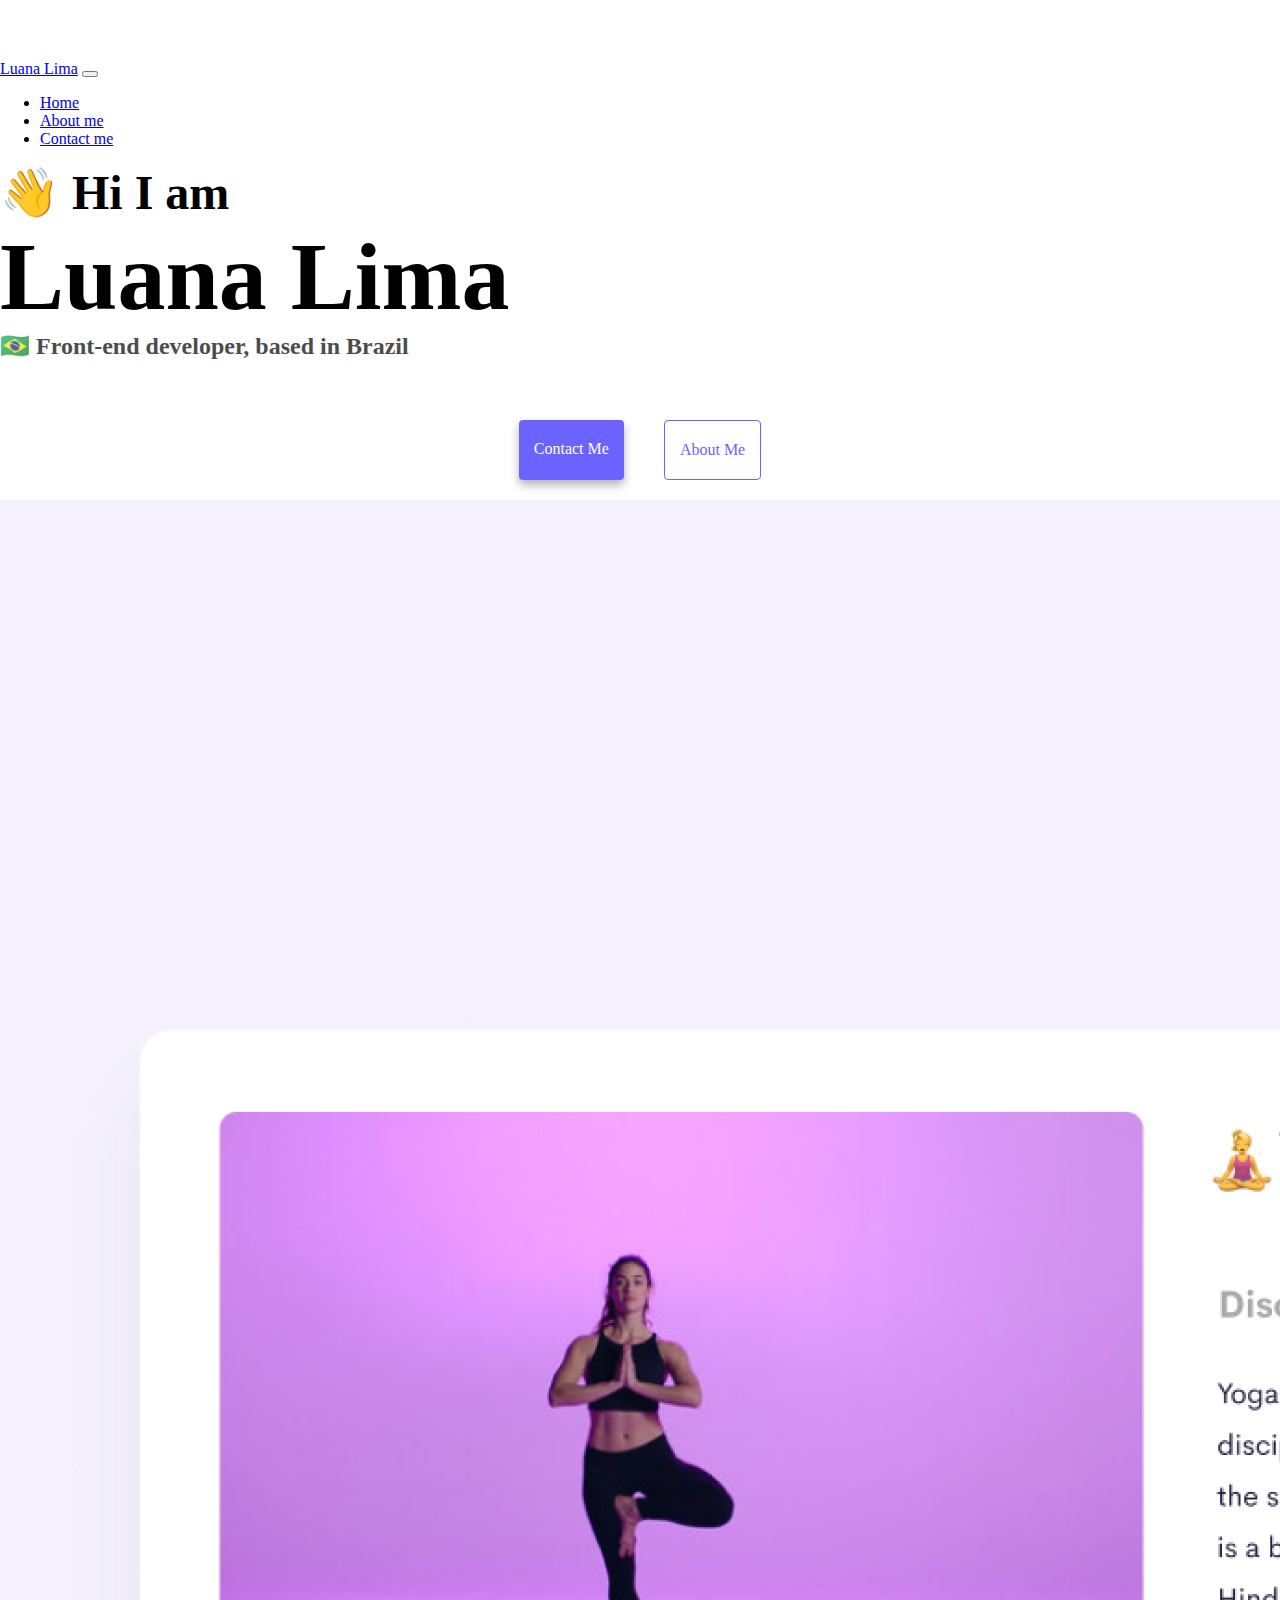
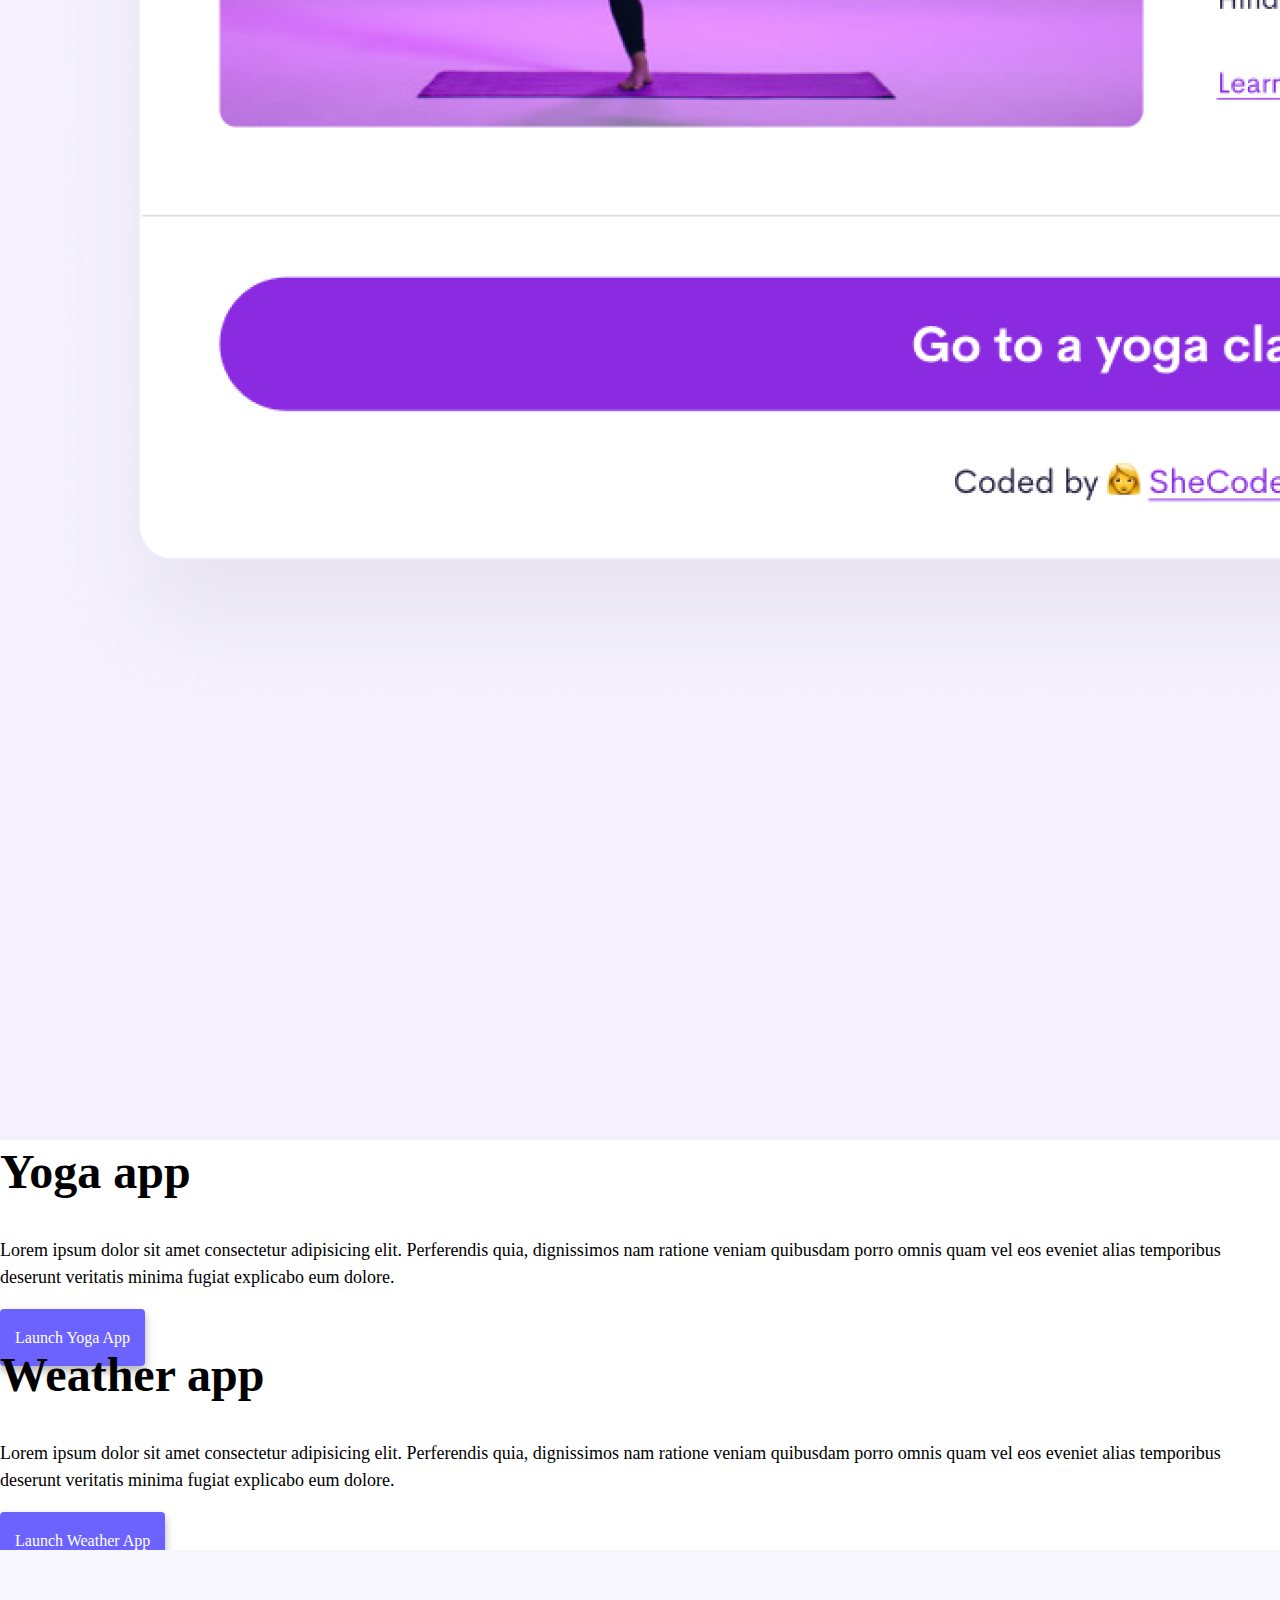
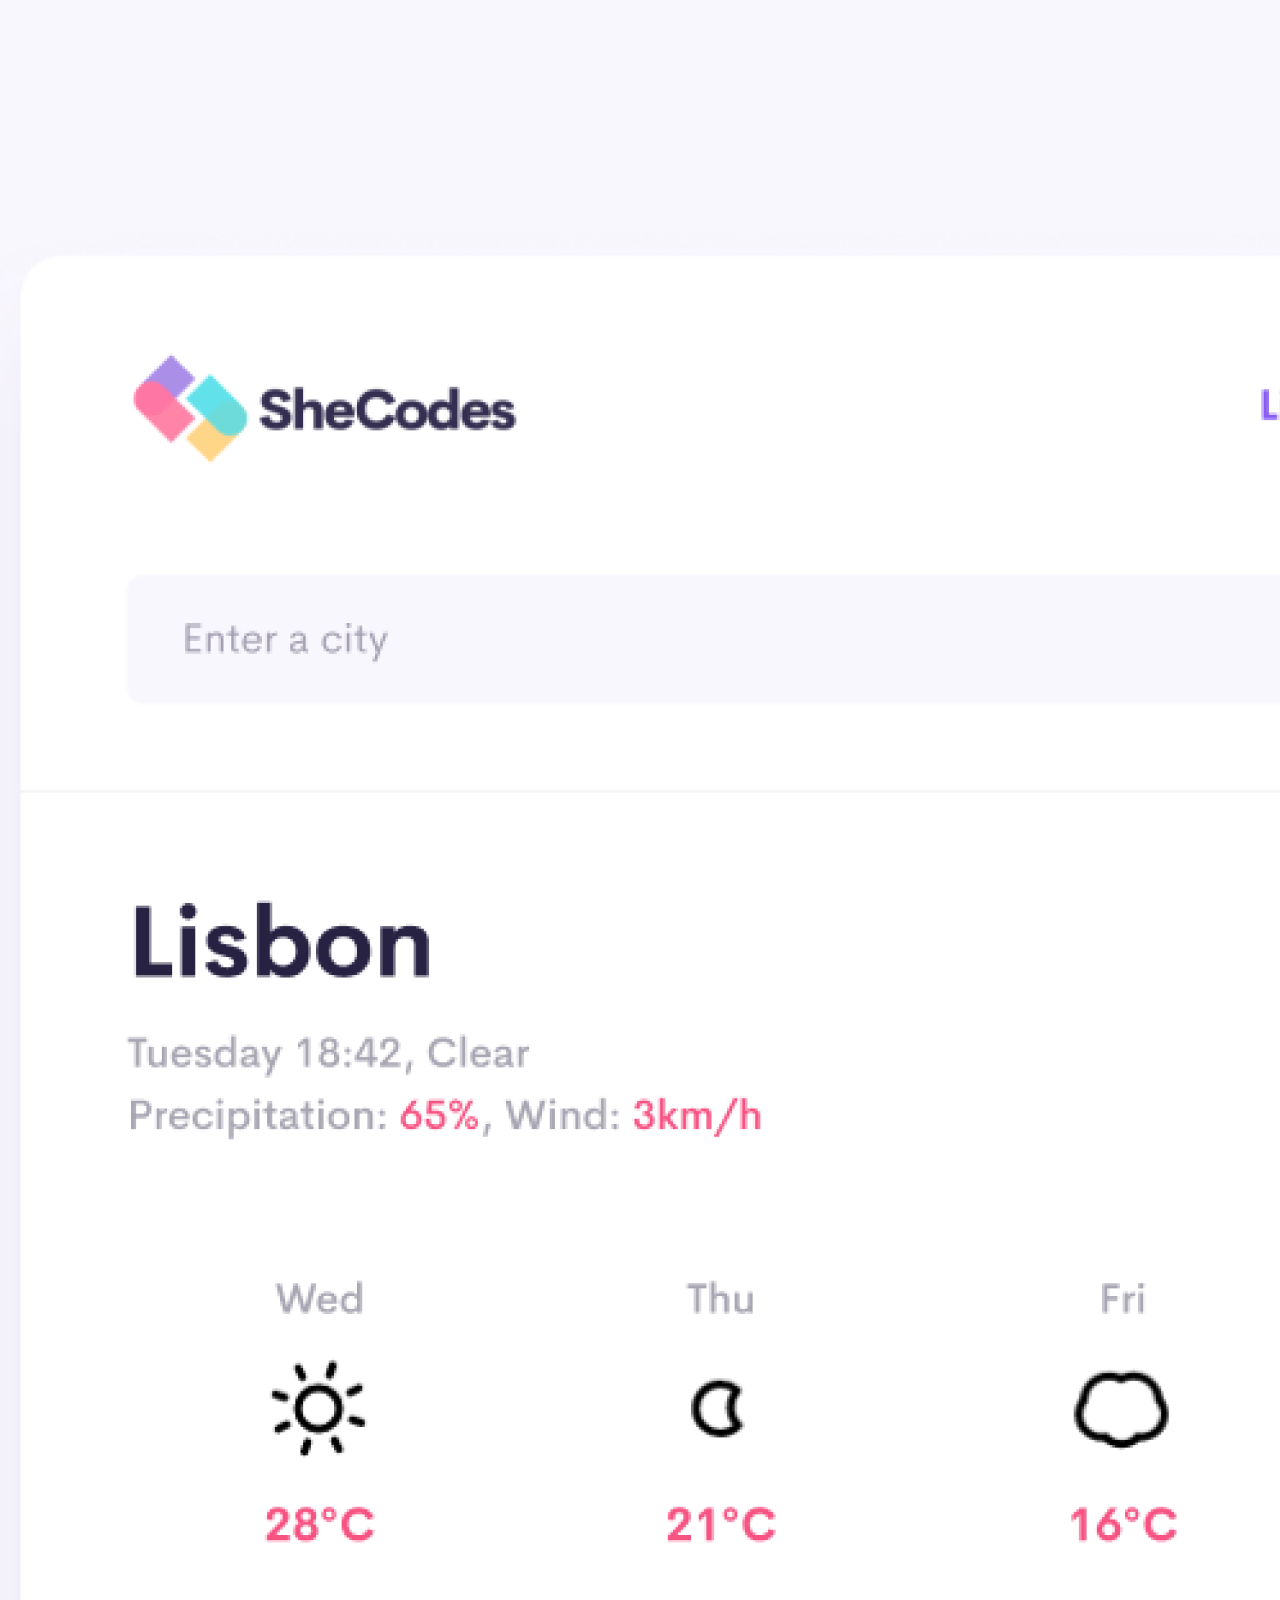
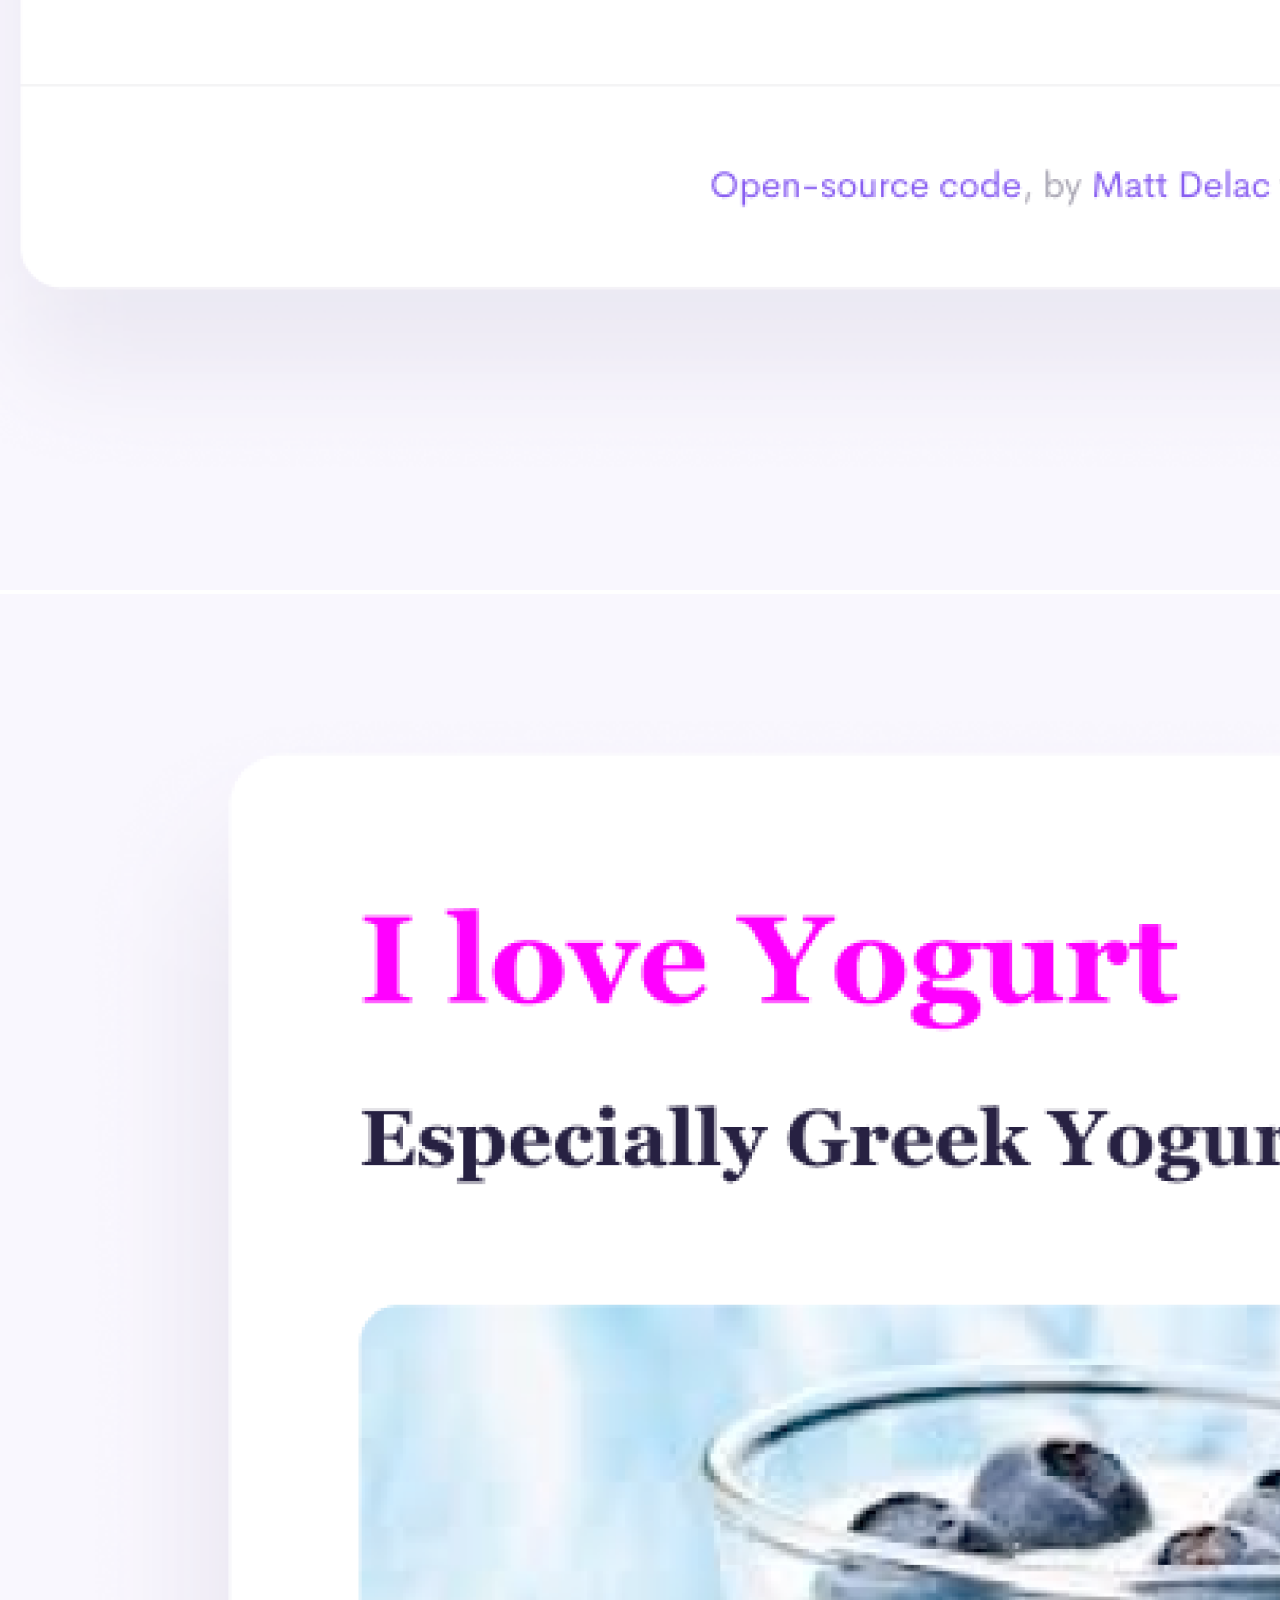
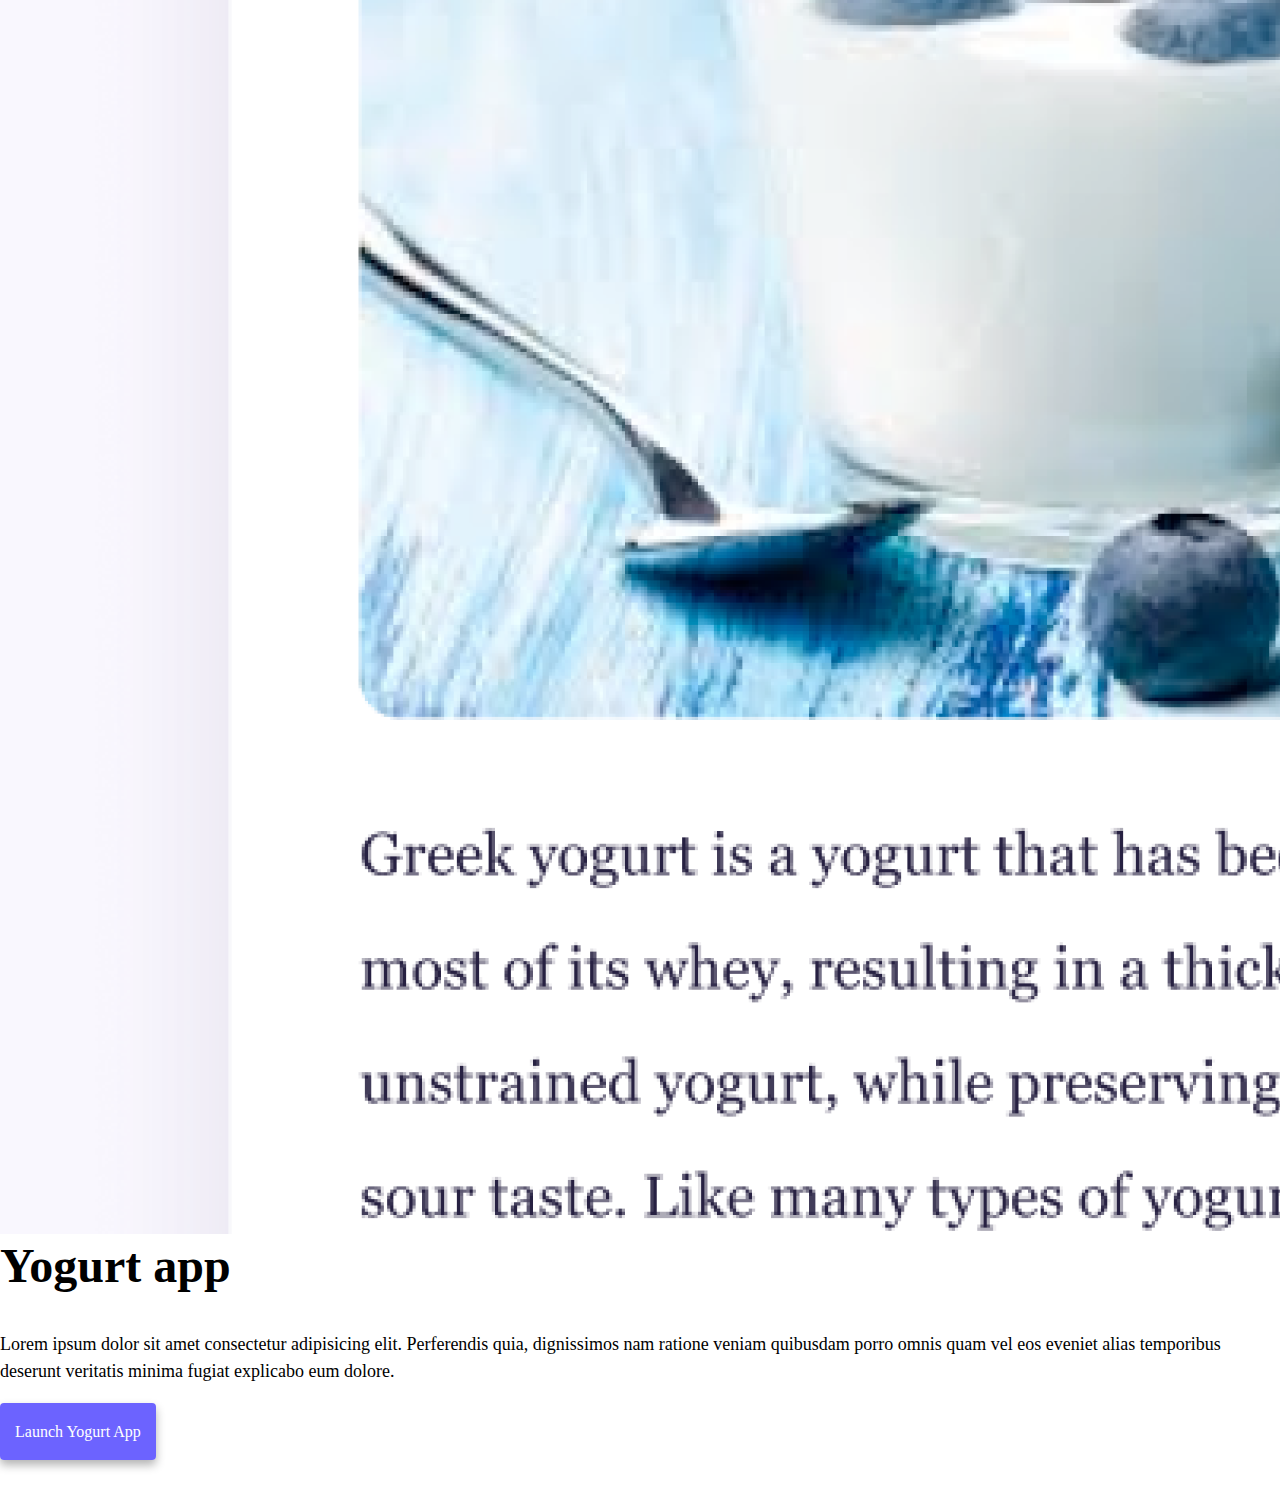
<file: index.html>
<!DOCTYPE html>
<html lang="en">
  <head>
    <meta charset="UTF-8" />
    <meta http-equiv="X-UA-Compatible" content="IE=edge" />
    <meta name="viewport" content="width=device-width, initial-scale=1.0" />
    <title>Front-end developer - Luana Lima</title>
    <meta
      name="description"
      content="Luana Lima is a front-end developer based in Brazil, check out her projects and contact her for job inquiries"
    />
    <link
      href="https://cdn.jsdelivr.net/npm/bootstrap@5.0.0-beta2/dist/css/bootstrap.min.css"
      rel="stylesheet"
      integrity="sha384-BmbxuPwQa2lc/FVzBcNJ7UAyJxM6wuqIj61tLrc4wSX0szH/Ev+nYRRuWlolflfl"
      crossorigin="anonymous"
    />
    <script
      src="https://cdn.jsdelivr.net/npm/bootstrap@5.0.0-beta2/dist/js/bootstrap.bundle.min.js"
      integrity="sha384-b5kHyXgcpbZJO/tY9Ul7kGkf1S0CWuKcCD38l8YkeH8z8QjE0GmW1gYU5S9FOnJ0"
      crossorigin="anonymous"
    ></script>

    <link rel="stylesheet" href="style.css" />
  </head>
  <body>
    <nav class="navbar navbar-expand-lg navbar-light bg-light fixed-top">
      <div class="container">
        <a class="navbar-brand" href="index.html">Luana Lima</a>
        <button
          class="navbar-toggler"
          type="button"
          data-bs-toggle="collapse"
          data-bs-target="#navbarNav"
          aria-controls="navbarNav"
          aria-expanded="false"
          aria-label="Toggle navigation"
        >
          <span class="navbar-toggler-icon"></span>
        </button>
        <div class="collapse navbar-collapse" id="navbarNav">
          <ul class="navbar-nav">
            <li class="nav-item">
              <a
                class="nav-link active"
                aria-current="page"
                href="index.html"
                title="Homepage"
                >Home</a
              >
            </li>
            <li class="nav-item">
              <a class="nav-link" href="about.html" title="About Luana Lima"
                >About me</a
              >
            </li>
            <li class="nav-item">
              <a
                class="nav-link"
                href="about.html#contact"
                title="Contact Luana Lima"
                >Contact me</a
              >
            </li>
          </ul>
        </div>
      </div>
    </nav>

    <h2 class="text-center">👋 Hi I am</h2>
    <h1 class="text-center">Luana Lima</h1>
    <h3 class="text-center">🇧🇷 Front-end developer, based in Brazil</h3>
    <div class="navigation-links mb-5">
      <a
        href="about.html#contact"
        class="contact-link"
        title="Contact Luana Lima"
        >Contact me</a
      >
      <a href="about.html" class="about-link" title="About Luana Lima"
        >About me</a
      >
    </div>
    <div class="container projects">
      <div class="row">
        <div class="col-md-6">
          <img
            src="images/yoga.png"
            class="img-fluid rounded d-none d-sm-block"
            alt="Yoga App Project"
          />
        </div>
        <div class="col-md-6">
          <h2>Yoga app</h2>
          <p>
            Lorem ipsum dolor sit amet consectetur adipisicing elit. Perferendis
            quia, dignissimos nam ratione veniam quibusdam porro omnis quam vel
            eos eveniet alias temporibus deserunt veritatis minima fugiat
            explicabo eum dolore.
          </p>
          <a href="#" class="primary-link" title="Yoga Project"
            >Launch Yoga App</a
          >
        </div>
      </div>
      <div class="row mt-5">
        <div class="col-md-6">
          <h2>Weather app</h2>
          <p>
            Lorem ipsum dolor sit amet consectetur adipisicing elit. Perferendis
            quia, dignissimos nam ratione veniam quibusdam porro omnis quam vel
            eos eveniet alias temporibus deserunt veritatis minima fugiat
            explicabo eum dolore.
          </p>
          <a href="#" class="primary-link" title="Weather Project"
            >Launch Weather app</a
          >
        </div>
        <div class="col-md-6">
          <img
            src="images/weather.png"
            class="img-fluid rounded d-none d-sm-block"
            alt="Weather App Project"
          />
        </div>
      </div>
      <div class="row mt-5">
        <div class="col-md-6">
          <img
            src="images/yogurt.png"
            class="img-fluid rounded d-none d-sm-block"
            alt="Yogurt App Project"
          />
        </div>
        <div class="col-md-6">
          <h2>Yogurt app</h2>
          <p>
            Lorem ipsum dolor sit amet consectetur adipisicing elit. Perferendis
            quia, dignissimos nam ratione veniam quibusdam porro omnis quam vel
            eos eveniet alias temporibus deserunt veritatis minima fugiat
            explicabo eum dolore.
          </p>
          <a href="#" class="primary-link" title="Yogurt Project"
            >Launch Yogurt app</a
          >
        </div>
      </div>
    </div>
  </body>
</html>
</file>
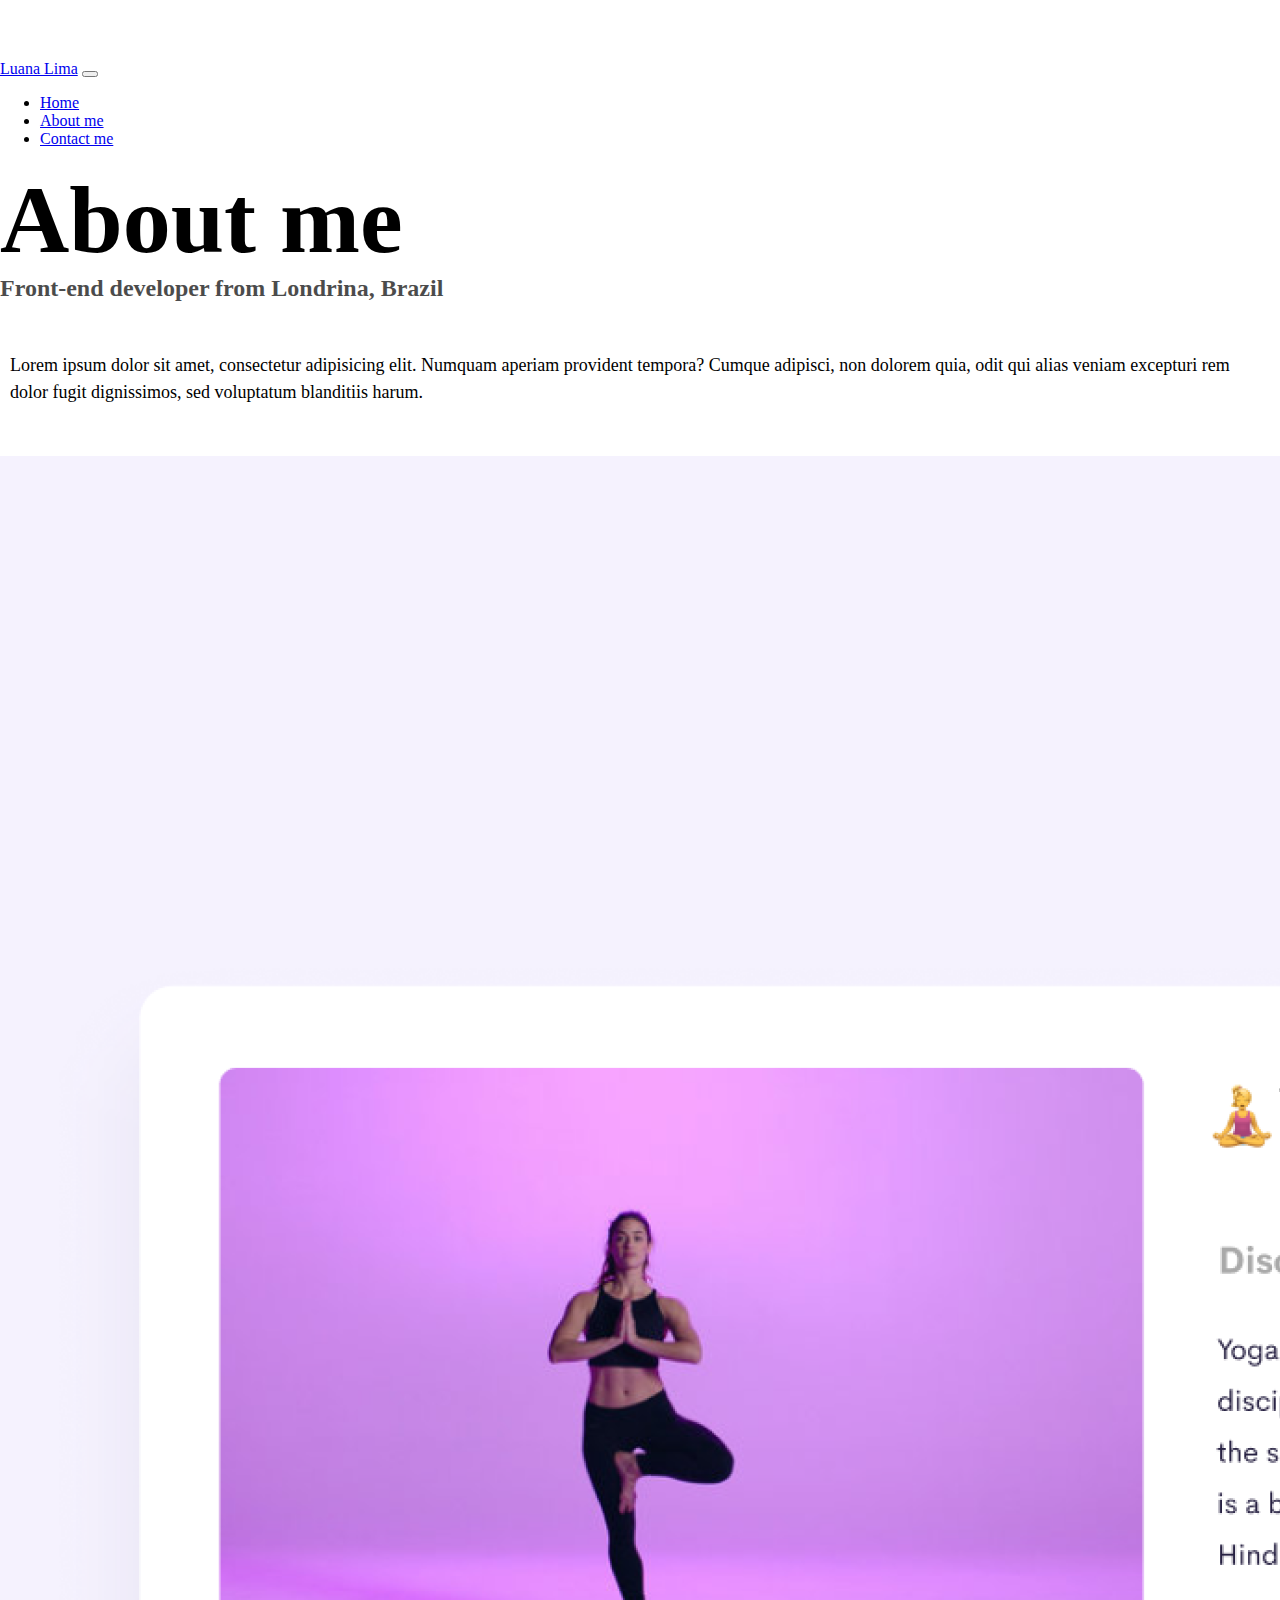
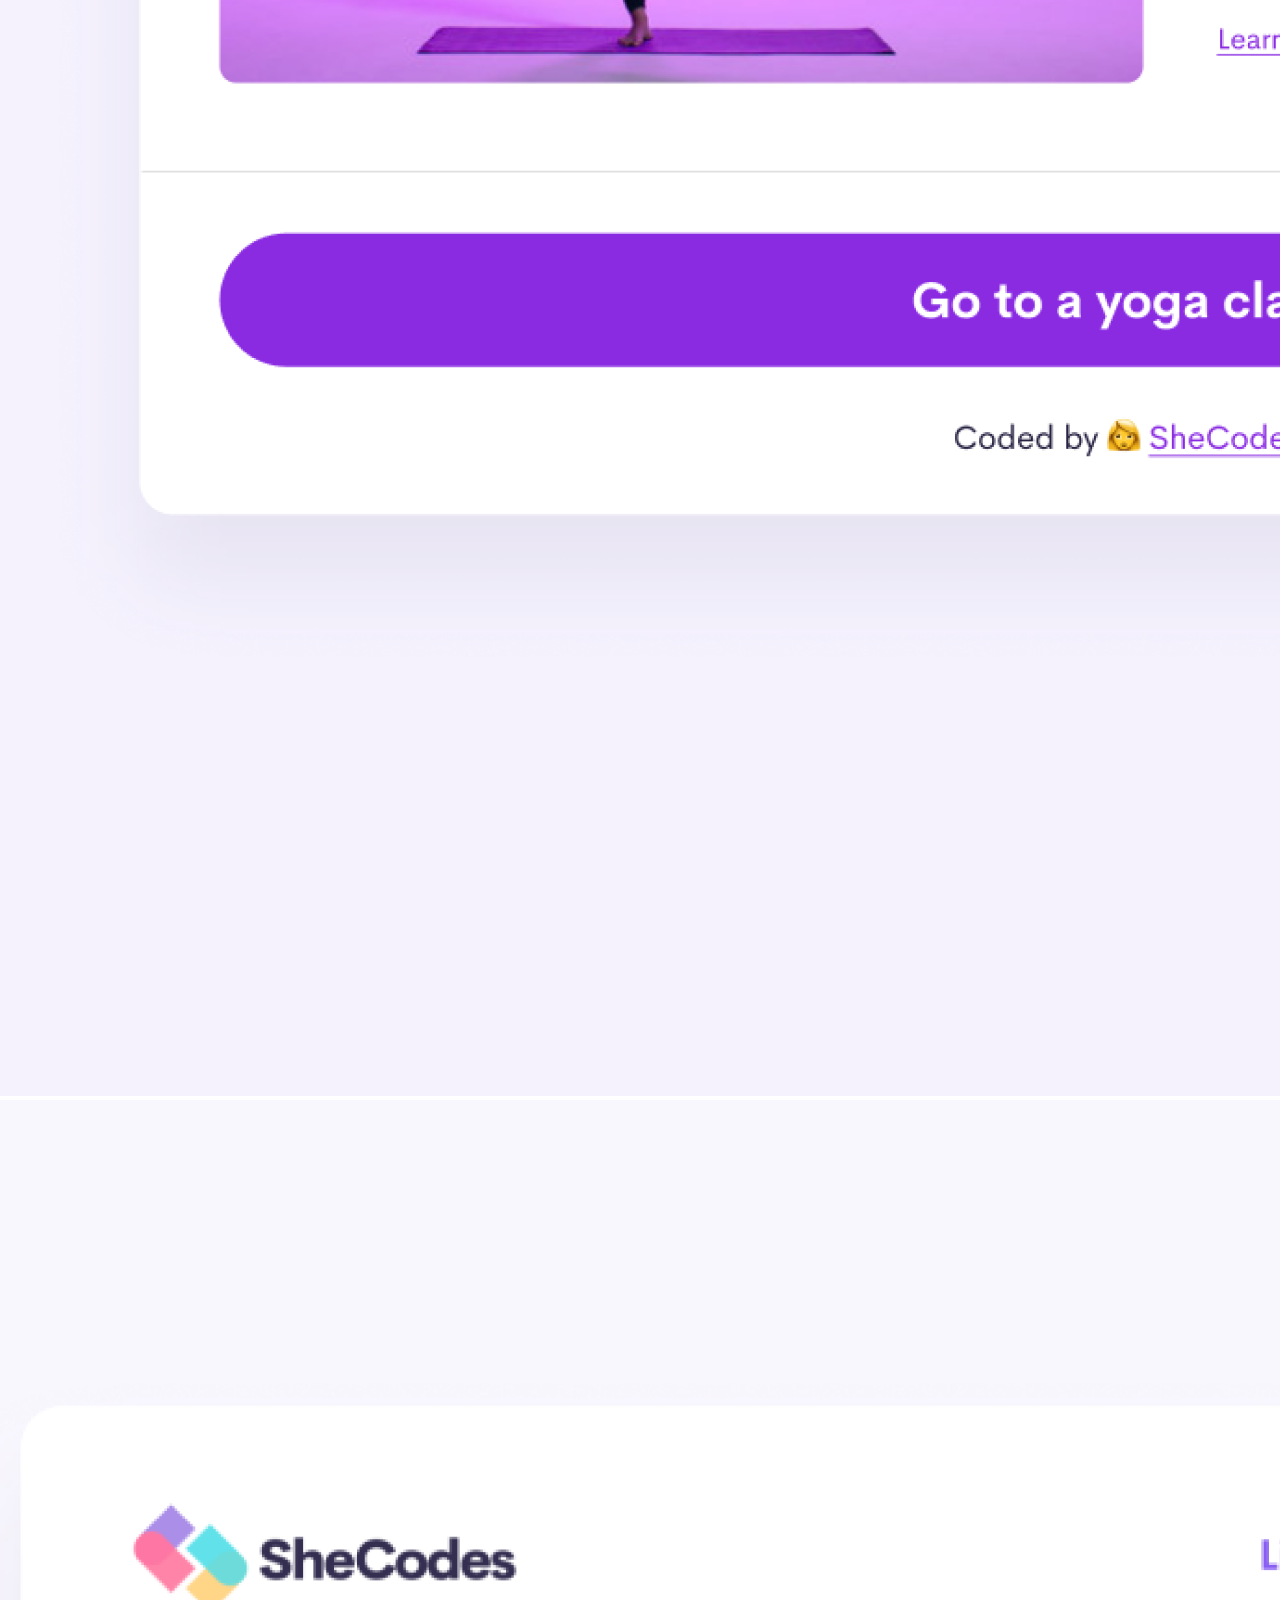
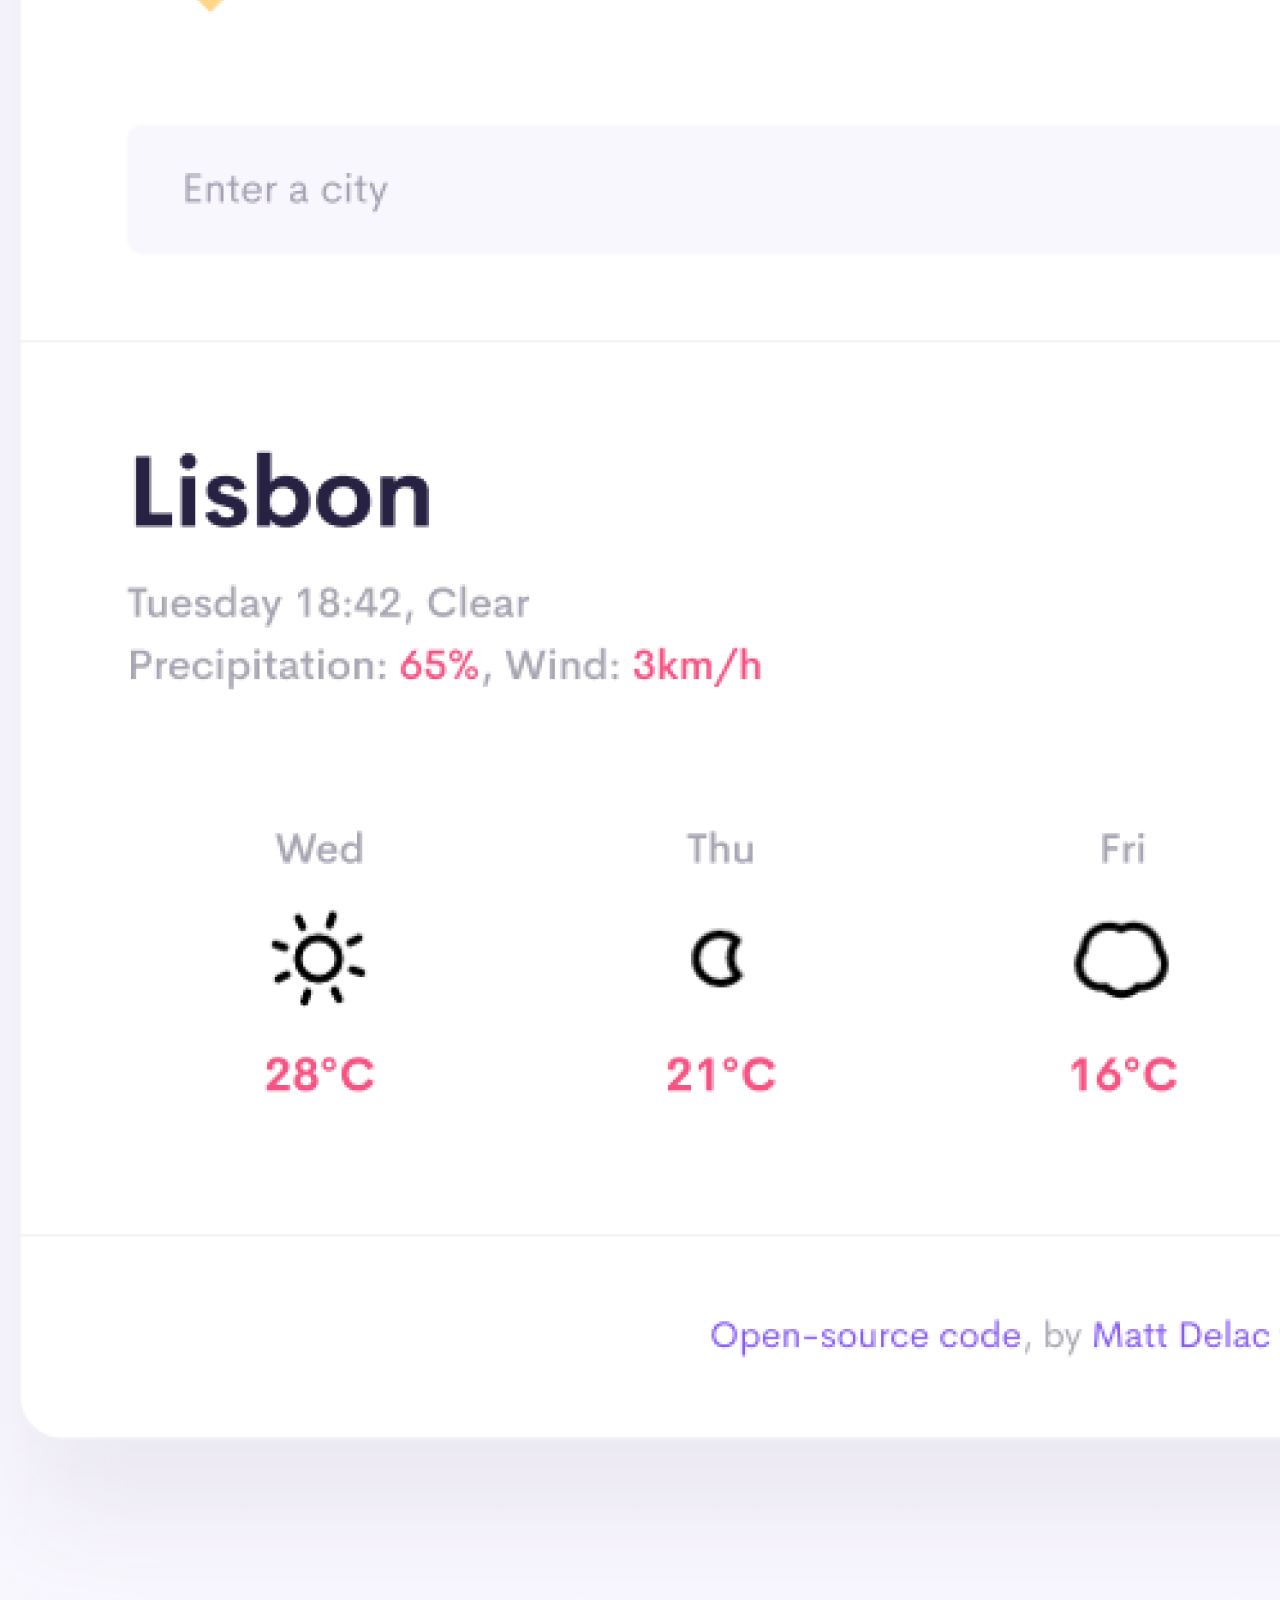
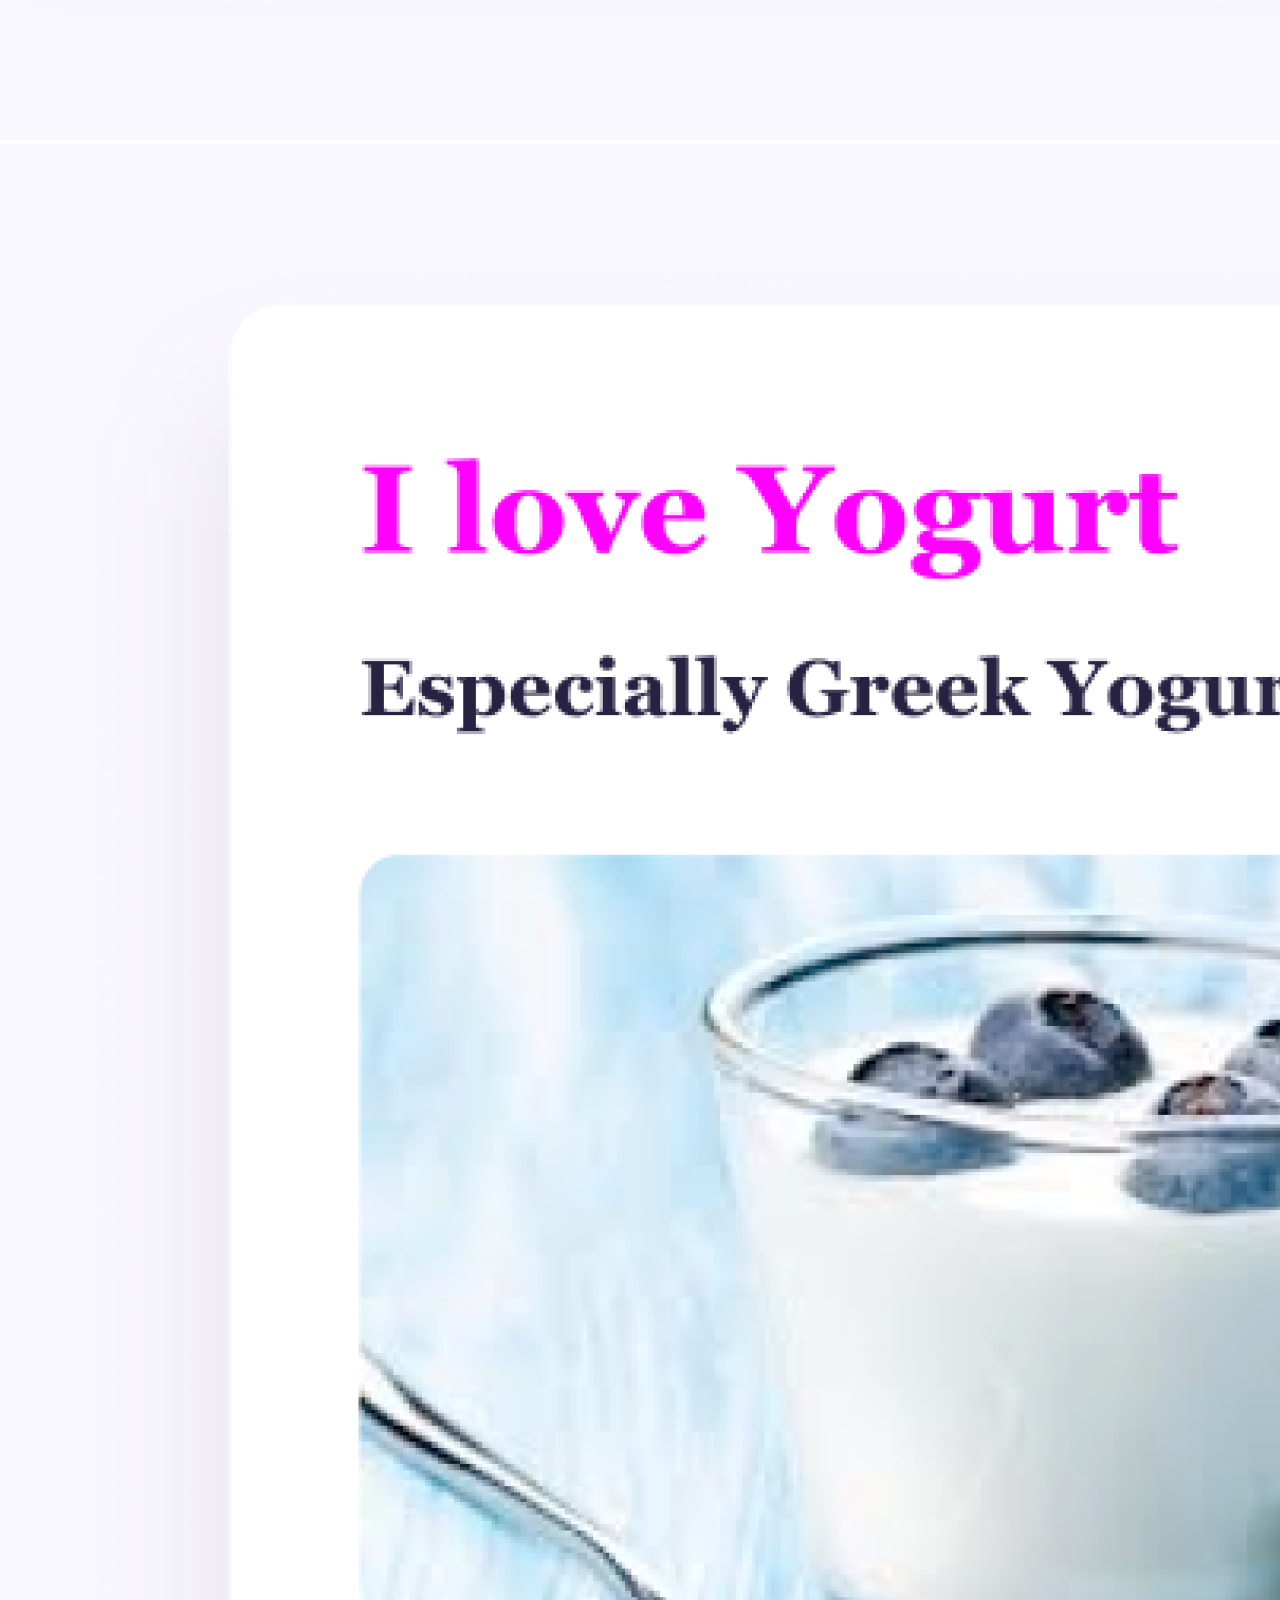
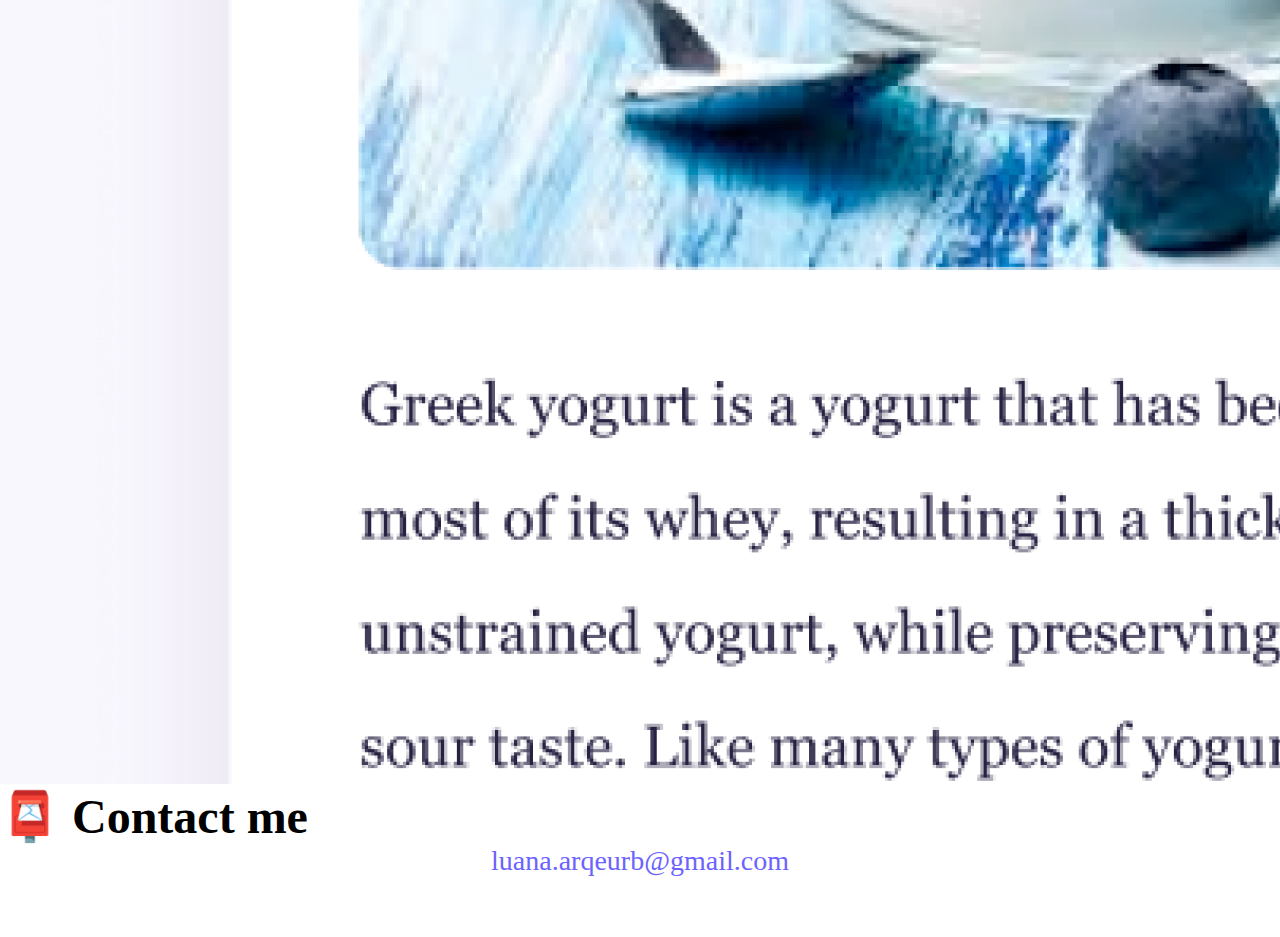
<file: about.html>
<!DOCTYPE html>
<html lang="en">
  <head>
    <meta charset="UTF-8" />
    <meta http-equiv="X-UA-Compatible" content="IE=edge" />
    <meta name="viewport" content="width=device-width, initial-scale=1.0" />
    <link
      href="https://cdn.jsdelivr.net/npm/bootstrap@5.0.0-beta2/dist/css/bootstrap.min.css"
      rel="stylesheet"
      integrity="sha384-BmbxuPwQa2lc/FVzBcNJ7UAyJxM6wuqIj61tLrc4wSX0szH/Ev+nYRRuWlolflfl"
      crossorigin="anonymous"
    />
    <script
      src="https://cdn.jsdelivr.net/npm/bootstrap@5.0.0-beta2/dist/js/bootstrap.bundle.min.js"
      integrity="sha384-b5kHyXgcpbZJO/tY9Ul7kGkf1S0CWuKcCD38l8YkeH8z8QjE0GmW1gYU5S9FOnJ0"
      crossorigin="anonymous"
    ></script>
    <link rel="stylesheet" href="style.css" />
    <title>About Front-end developer - Luana Lima</title>
    <meta
      name="description"
      content="About Luana Lima, a front-end developer based in Brazil"
    />
  </head>
  <body>
    <nav class="navbar navbar-expand-lg navbar-light bg-light fixed-top">
      <div class="container">
        <a class="navbar-brand" href="index.html">Luana Lima</a>
        <button
          class="navbar-toggler"
          type="button"
          data-bs-toggle="collapse"
          data-bs-target="#navbarNav"
          aria-controls="navbarNav"
          aria-expanded="false"
          aria-label="Toggle navigation"
        >
          <span class="navbar-toggler-icon"></span>
        </button>
        <div class="collapse navbar-collapse" id="navbarNav">
          <ul class="navbar-nav">
            <li class="nav-item">
              <a
                class="nav-link"
                aria-current="page"
                href="index.html"
                title="Homepage"
                >Home</a
              >
            </li>
            <li class="nav-item">
              <a
                class="nav-link active"
                href="about.html"
                title="About Luana Lima"
                >About me</a
              >
            </li>
            <li class="nav-item">
              <a
                class="nav-link"
                href="about.html#contact"
                title="Contact Luana Lima"
                >Contact me</a
              >
            </li>
          </ul>
        </div>
      </div>
    </nav>

    <h1 class="text-center">About me</h1>
    <h3 class="text-center">Front-end developer from Londrina, Brazil</h3>
    <div class="about-paragraphs text-center">
      <p>
        Lorem ipsum dolor sit amet, consectetur adipisicing elit. Numquam
        aperiam provident tempora? Cumque adipisci, non dolorem quia, odit qui
        alias veniam excepturi rem dolor fugit dignissimos, sed voluptatum
        blanditiis harum.
      </p>
    </div>
    <div class="container">
      <div class="row">
        <div class="col-sm-4">
          <img
            src="images/yoga.png"
            class="img-fluid rounded p-2 shadow"
            alt="Yoga App Project"
          />
        </div>
        <div class="col-sm-4">
          <img
            src="images/weather.png"
            class="img-fluid rounded p-2 shadow"
            alt="Weather App Project"
          />
        </div>
        <div class="col-sm-4">
          <img
            src="images/yogurt.png"
            class="img-fluid rounded p-2 shadow"
            alt="Yogurt App Project"
          />
        </div>
      </div>
    </div>
    <div id="contact" class="mt-5">
      <h2 class="text-center">📮 Contact me</h2>
      <a href="mailto:[email]" class="email-link"> luana.arqeurb@gmail.com </a>
    </div>
  </body>
</html>
</file>
<file: style.css>
:root {
  --primary-color: #6c63ff;
  --secondary-color: #f5f2fe;
  --box-shadow: 0 5px 10px rgba(0, 0, 0, 0.3);
}

body {
  margin: 60px auto;
}

h1,
h2,
h3 {
  margin: 0;
}

h1 {
  font-size: 96px;
}

h2 {
  font-size: 48px;
}

h3 {
  font-size: 24px;
  opacity: 0.7;
}

p {
  padding: 20px 0 20px;
  border-radius: 4px;
  font-size: 18px;
  line-height: 1.5;
}

.navigation-links {
  display: flex;
  margin-top: 40px;
  justify-content: center;
}

.navigation-links a {
  margin: 20px;
  border-radius: 4px;
  padding: 20px 15px;
  text-decoration: none;
  text-transform: capitalize;
}

.contact-link {
  background: var(--primary-color);
  box-shadow: var(--box-shadow);
  color: white;
}

.about-link {
  color: var(--primary-color);
  border: 1px solid var(--primary-color);
}

.homepage-link {
  color: var(--primary-color);
  text-align: center;
  display: block;
}

.about-paragraphs {
  margin: 30px 0;
}

.about-paragraphs p {
  margin: 10px;
}

.email-link {
  display: flex;
  justify-content: center;
  color: var(--primary-color);
  font-size: 28px;
  text-decoration: none;
}

.email-link:hover {
  text-decoration: underline;
}

.primary-link {
  background: var(--primary-color);
  box-shadow: var(--box-shadow);
  color: white;
  margin: 20px 0 20px;
  border-radius: 4px;
  padding: 20px 15px;
  text-decoration: none;
  text-transform: capitalize;
}
@media (max-width: 768px) {
  h1 {
    font-size: 60px;
  }
  h2 {
    font-size: 35px;
    margin-top: 150px;
  }
  h3 {
    font-size: 24px;
  }
  .projects h2,
  p {
    text-align: center;
  }
  .projects a {
    display: block;
    text-align: center;
  }
}
</file>
